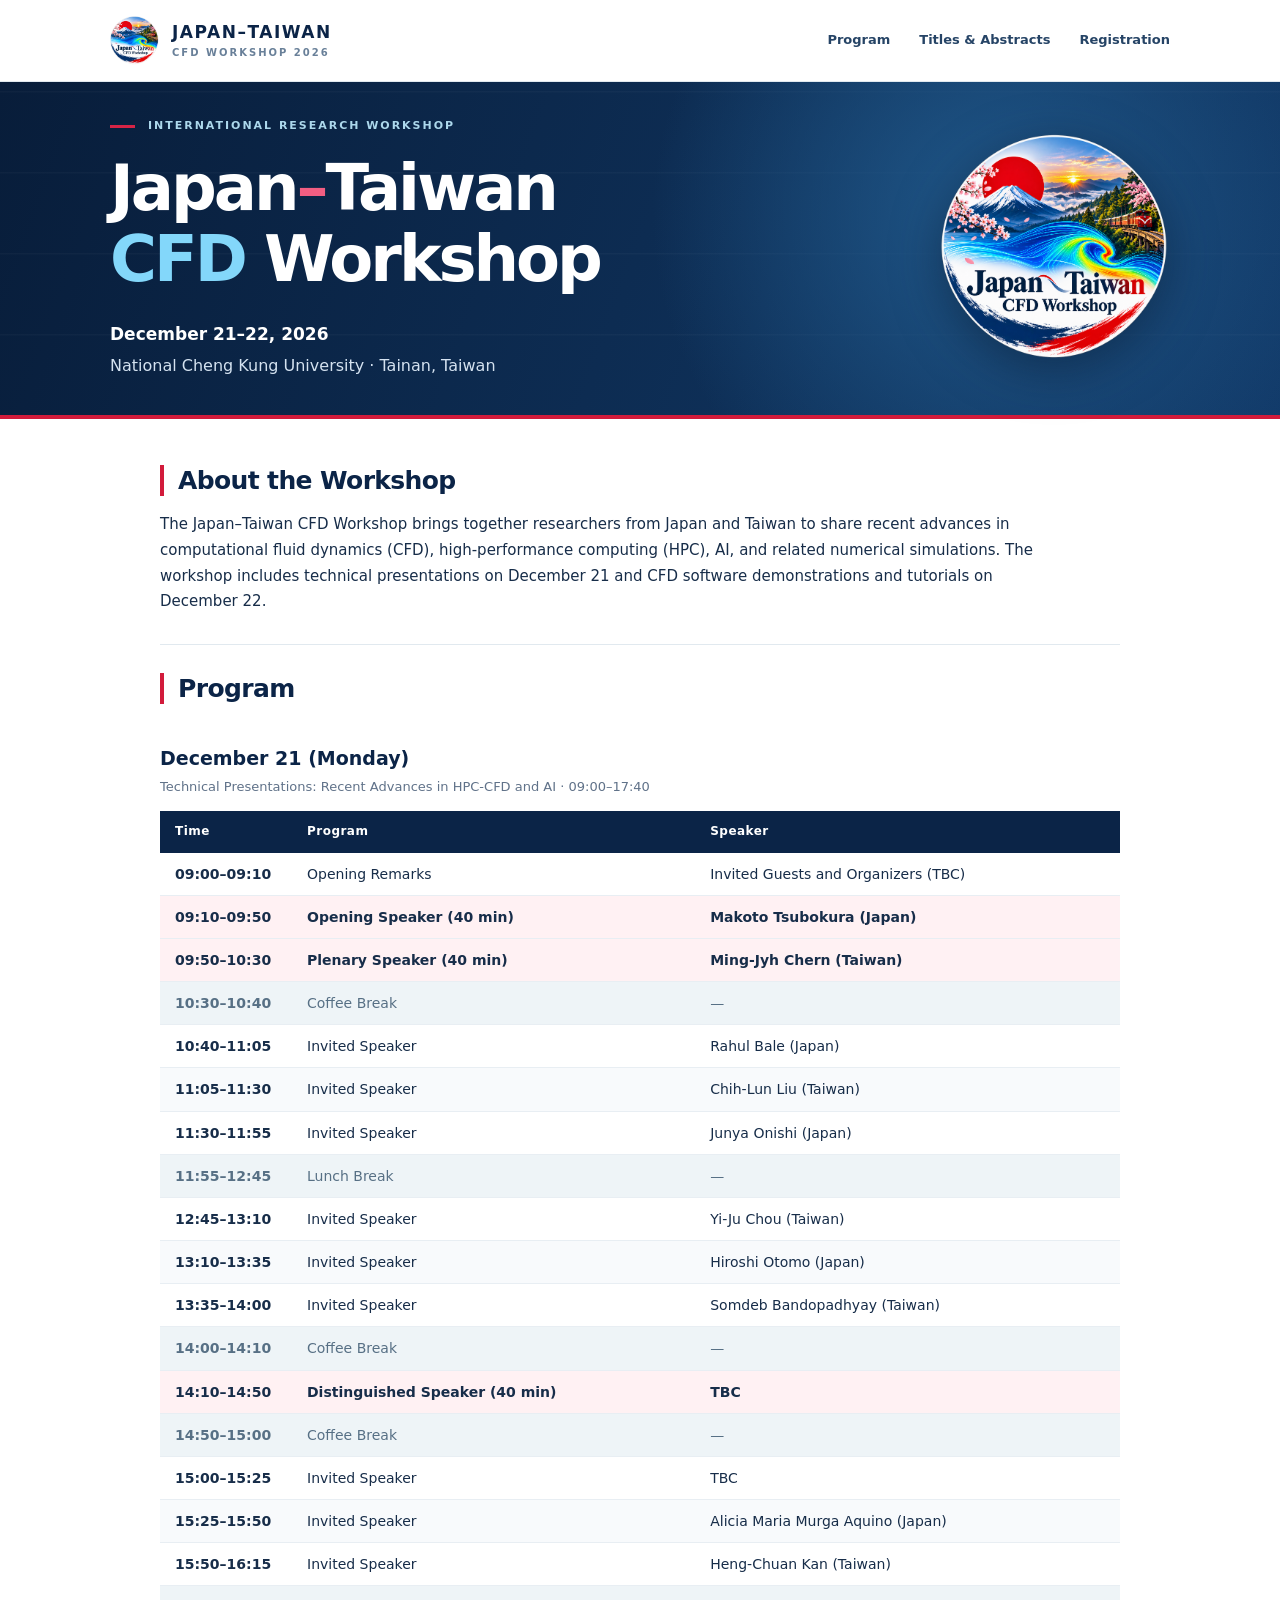
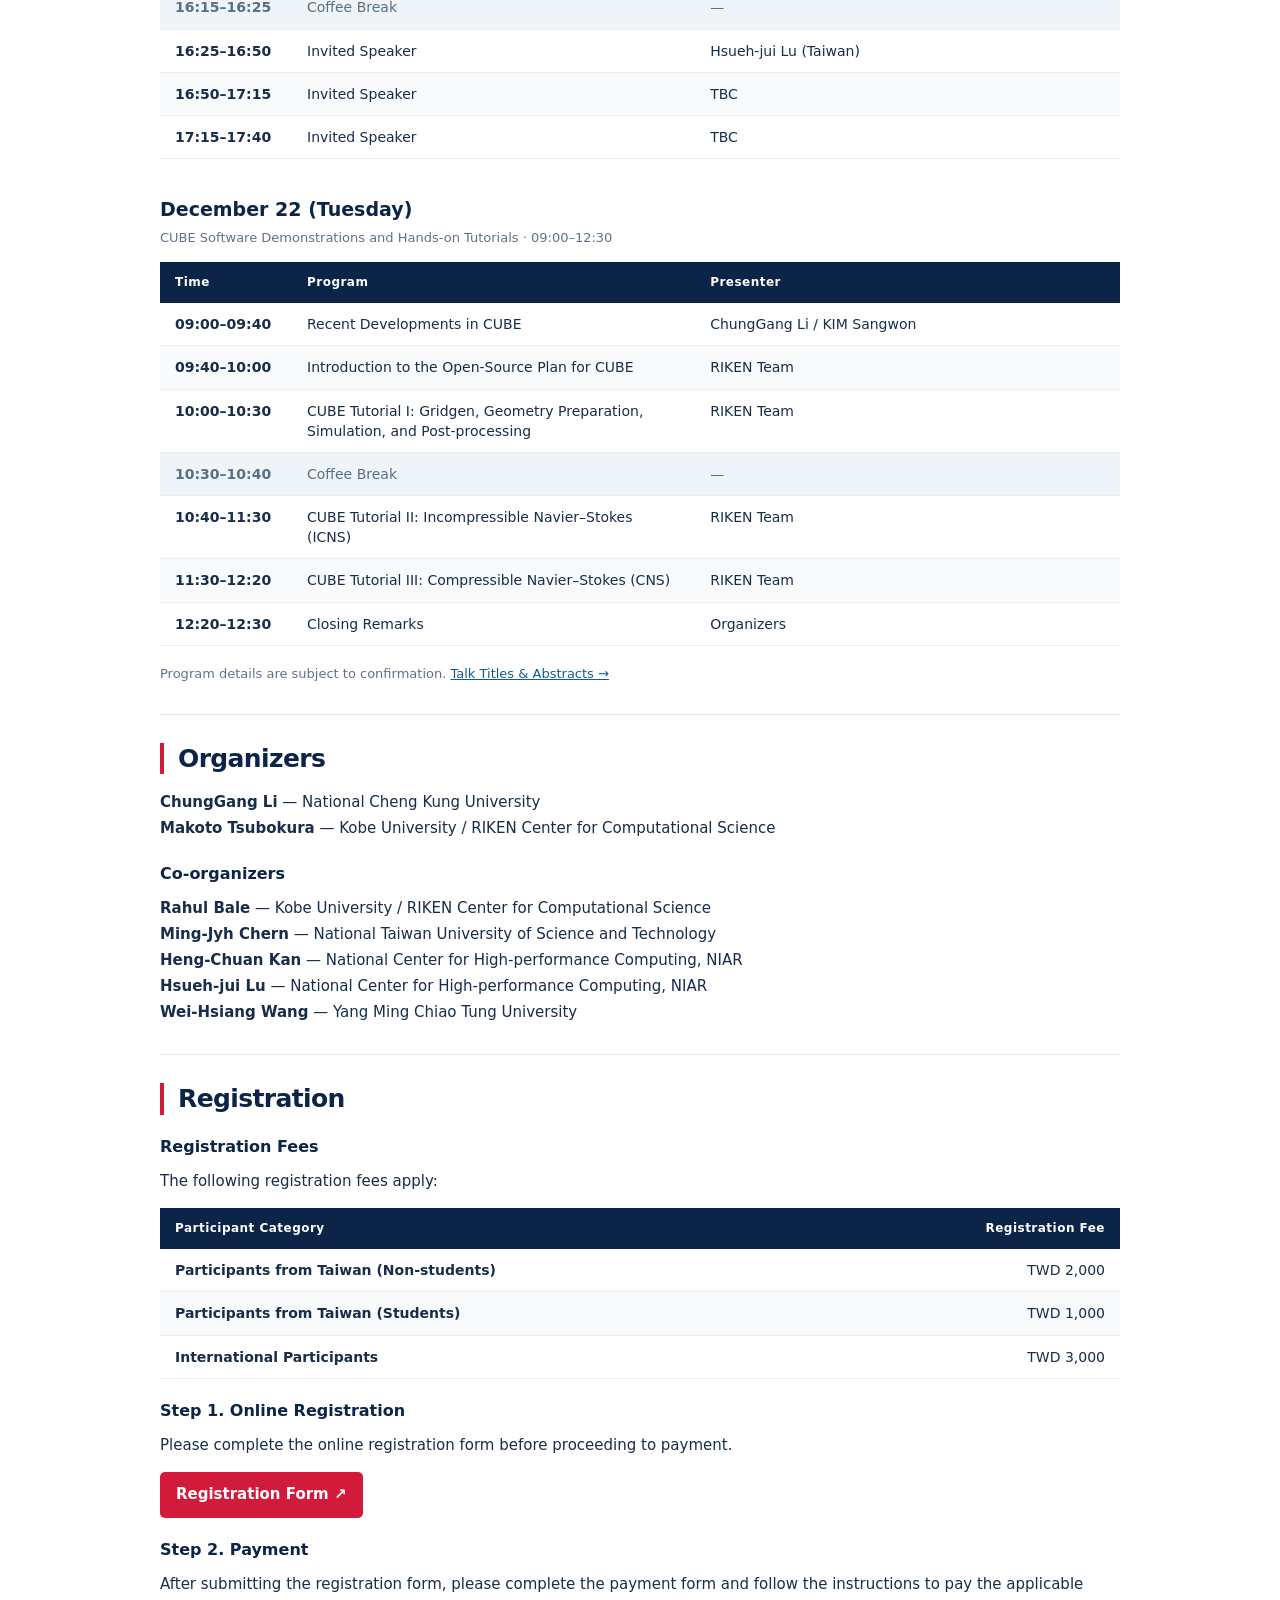
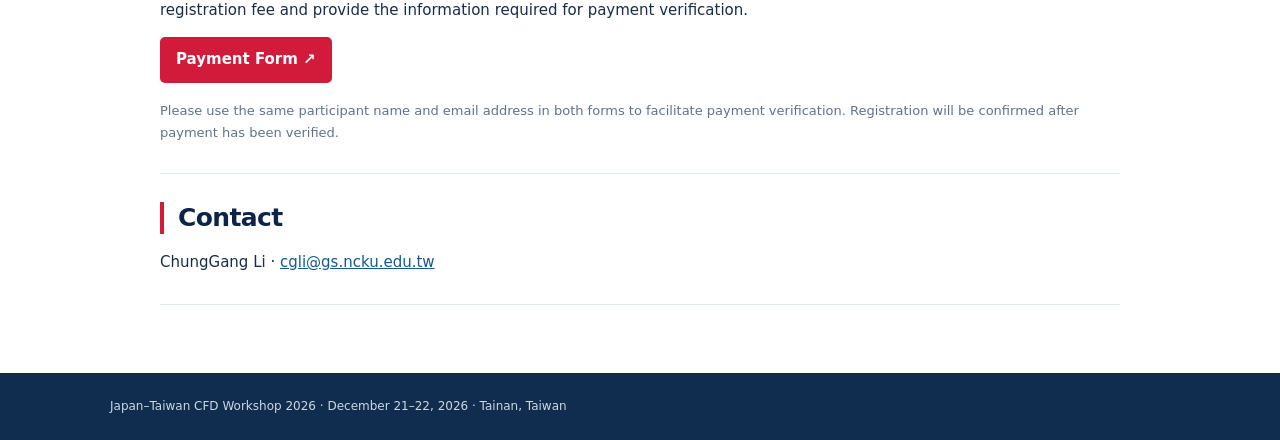
<file: index.html>
<!DOCTYPE html>

<html lang="en">
<head>
<meta charset="utf-8"/>
<meta content="width=device-width, initial-scale=1" name="viewport"/>
<meta content="Japan–Taiwan CFD Workshop, December 21–22, 2026, National Cheng Kung University, Tainan, Taiwan." name="description"/>
<meta content="#0a2346" name="theme-color"/>
<link href="assets/workshop-logo.png" rel="icon"/>
<link href="styles.css" rel="stylesheet"/>
<script defer="" src="config.js"></script>
<script defer="" src="script.js"></script>
<title>Japan–Taiwan CFD Workshop 2026</title>
<style>
.registration-fees { min-width: 0; }
.registration-fees th:first-child, .registration-fees td:first-child { width: auto; white-space: normal; }
.registration-fees th:last-child, .registration-fees td:last-child { white-space: nowrap; text-align: right; }
@media(max-width:500px) { .registration-fees { font-size: 12px; } .registration-fees th, .registration-fees td { padding: 10px 8px; } }
</style>
</head>
<body>
<header class="site-header">
<div class="wrap header-content">
<a class="brand" href="index.html"><img alt="Workshop logo" height="49" src="assets/workshop-logo.png" width="49"/><span><strong>JAPAN–TAIWAN</strong><small>CFD WORKSHOP 2026</small></span></a>
<nav aria-label="Main navigation">
<a href="#program">Program</a>
<a href="abstracts.html">Titles &amp; Abstracts</a>
<a href="#registration">Registration</a>
</nav>
</div>
</header>
<main>
<section class="hero">
<div class="wrap hero-inner">
<div class="hero-copy">
<p class="eyebrow">INTERNATIONAL RESEARCH WORKSHOP</p>
<h1>Japan<span class="red">–</span>Taiwan<br/><span class="blue">CFD</span> Workshop</h1>
<div class="hero-meta"><strong>December 21–22, 2026</strong><span>National Cheng Kung University · Tainan, Taiwan</span></div>
</div>
<img alt="Japan–Taiwan CFD Workshop logo" class="hero-logo" height="250" src="assets/workshop-logo.png" width="250"/>
</div>
</section>
<div class="wrap main-content">
<section class="content-section intro" id="about">
<h2>About the Workshop</h2>
<p>The Japan–Taiwan CFD Workshop brings together researchers from Japan and Taiwan to share recent advances in computational fluid dynamics (CFD), high-performance computing (HPC), AI, and related numerical simulations. The workshop includes technical presentations on December 21 and CFD software demonstrations and tutorials on December 22.</p>
</section>
<section class="content-section" id="program">
<div class="section-heading"><h2>Program</h2></div>
<h3>December 21 (Monday)</h3>
<p class="subheading">Technical Presentations: Recent Advances in HPC-CFD and AI · 09:00–17:40</p>
<div class="table-wrap">
<table>
<thead><tr><th scope="col">Time</th><th scope="col">Program</th><th scope="col">Speaker</th></tr></thead>
<tbody><tr><td>09:00–09:10</td><td>Opening Remarks</td><td>Invited Guests and Organizers (TBC)</td></tr><tr class="emphasis-row"><td>09:10–09:50</td><td>Opening Speaker (40 min)</td><td>Makoto Tsubokura (Japan)</td></tr><tr class="emphasis-row"><td>09:50–10:30</td><td>Plenary Speaker (40 min)</td><td>Ming-Jyh Chern (Taiwan)</td></tr><tr class="break-row"><td>10:30–10:40</td><td>Coffee Break</td><td>—</td></tr><tr><td>10:40–11:05</td><td>Invited Speaker</td><td>Rahul Bale (Japan)</td></tr><tr><td>11:05–11:30</td><td>Invited Speaker</td><td>Chih-Lun Liu (Taiwan)</td></tr><tr><td>11:30–11:55</td><td>Invited Speaker</td><td>Junya Onishi (Japan)</td></tr><tr class="break-row"><td>11:55–12:45</td><td>Lunch Break</td><td>—</td></tr><tr><td>12:45–13:10</td><td>Invited Speaker</td><td>Yi-Ju Chou (Taiwan)</td></tr><tr><td>13:10–13:35</td><td>Invited Speaker</td><td>Hiroshi Otomo (Japan)</td></tr><tr><td>13:35–14:00</td><td>Invited Speaker</td><td>Somdeb Bandopadhyay (Taiwan)</td></tr><tr class="break-row"><td>14:00–14:10</td><td>Coffee Break</td><td>—</td></tr><tr class="emphasis-row"><td>14:10–14:50</td><td>Distinguished Speaker (40 min)</td><td>TBC</td></tr><tr class="break-row"><td>14:50–15:00</td><td>Coffee Break</td><td>—</td></tr><tr><td>15:00–15:25</td><td>Invited Speaker</td><td>TBC</td></tr><tr><td>15:25–15:50</td><td>Invited Speaker</td><td>Alicia Maria Murga Aquino (Japan)</td></tr><tr><td>15:50–16:15</td><td>Invited Speaker</td><td>Heng-Chuan Kan (Taiwan)</td></tr><tr class="break-row"><td>16:15–16:25</td><td>Coffee Break</td><td>—</td></tr><tr><td>16:25–16:50</td><td>Invited Speaker</td><td>Hsueh-jui Lu (Taiwan)</td></tr><tr><td>16:50–17:15</td><td>Invited Speaker</td><td>TBC</td></tr><tr><td>17:15–17:40</td><td>Invited Speaker</td><td>TBC</td></tr></tbody>
</table>
</div>
<h3 class="day-two">December 22 (Tuesday)</h3>
<p class="subheading">CUBE Software Demonstrations and Hands-on Tutorials · 09:00–12:30</p>
<div class="table-wrap">
<table>
<thead><tr><th scope="col">Time</th><th scope="col">Program</th><th scope="col">Presenter</th></tr></thead>
<tbody><tr><td>09:00–09:40</td><td>Recent Developments in CUBE</td><td>ChungGang Li / KIM Sangwon</td></tr><tr><td>09:40–10:00</td><td>Introduction to the Open-Source Plan for CUBE</td><td>RIKEN Team</td></tr><tr><td>10:00–10:30</td><td>CUBE Tutorial I: Gridgen, Geometry Preparation, Simulation, and Post-processing</td><td>RIKEN Team</td></tr><tr class="break-row"><td>10:30–10:40</td><td>Coffee Break</td><td>—</td></tr><tr><td>10:40–11:30</td><td>CUBE Tutorial II: Incompressible Navier–Stokes (ICNS)</td><td>RIKEN Team</td></tr><tr><td>11:30–12:20</td><td>CUBE Tutorial III: Compressible Navier–Stokes (CNS)</td><td>RIKEN Team</td></tr><tr><td>12:20–12:30</td><td>Closing Remarks</td><td>Organizers</td></tr></tbody>
</table>
</div>
<p class="note">Program details are subject to confirmation. <a href="abstracts.html">Talk Titles &amp; Abstracts →</a></p>
</section>
<section class="content-section" id="organizers">
<h2>Organizers</h2>
<p><strong>ChungGang Li</strong> — National Cheng Kung University<br/><strong>Makoto Tsubokura</strong> — Kobe University / RIKEN Center for Computational Science</p>
<h3 class="smaller-heading">Co-organizers</h3>
<p><strong>Rahul Bale</strong> — Kobe University / RIKEN Center for Computational Science<br/>
<strong>Ming-Jyh Chern</strong> — National Taiwan University of Science and Technology<br/>
<strong>Heng-Chuan Kan</strong> — National Center for High-performance Computing, NIAR<br/>
<strong>Hsueh-jui Lu</strong> — National Center for High-performance Computing, NIAR<br/>
<strong>Wei-Hsiang Wang</strong> — Yang Ming Chiao Tung University</p>
</section>
<section class="content-section" id="registration">
<h2>Registration</h2>
<h3 class="smaller-heading">Registration Fees</h3>
<p>The following registration fees apply:</p>
<div class="table-wrap">
<table class="registration-fees">
<thead><tr><th scope="col">Participant Category</th><th scope="col">Registration Fee</th></tr></thead>
<tbody>
<tr><td>Participants from Taiwan (Non-students)</td><td>TWD 2,000</td></tr>
<tr><td>Participants from Taiwan (Students)</td><td>TWD 1,000</td></tr>
<tr><td>International Participants</td><td>TWD 3,000</td></tr>
</tbody>
</table>
</div>
<h3 class="smaller-heading">Step 1. Online Registration</h3>
<p>Please complete the online registration form before proceeding to payment.</p>
<a class="register-button" href="https://docs.google.com/forms/d/e/1FAIpQLScSTUsPZNaZRFVJNkcr-rmJ1HgyuTDUwyKjjSH1OJUeCE0bIA/viewform" target="_blank" rel="noopener noreferrer">Registration Form ↗</a>
<h3 class="smaller-heading">Step 2. Payment</h3>
<p>After submitting the registration form, please complete the payment form and follow the instructions to pay the applicable registration fee and provide the information required for payment verification.</p>
<a class="register-button" href="https://forms.gle/xoHtiETeiaxBcMzG7" target="_blank" rel="noopener noreferrer">Payment Form ↗</a>
<p class="note">Please use the same participant name and email address in both forms to facilitate payment verification. Registration will be confirmed after payment has been verified.</p>
</section>
<section class="content-section" id="contact">
<h2>Contact</h2>
<p>ChungGang Li · <a href="mailto:cgli@gs.ncku.edu.tw">cgli@gs.ncku.edu.tw</a></p>
</section>
</div>
</main>
<footer><div class="wrap">Japan–Taiwan CFD Workshop 2026 · December 21–22, 2026 · Tainan, Taiwan</div></footer>
</body>
</html>
</file>
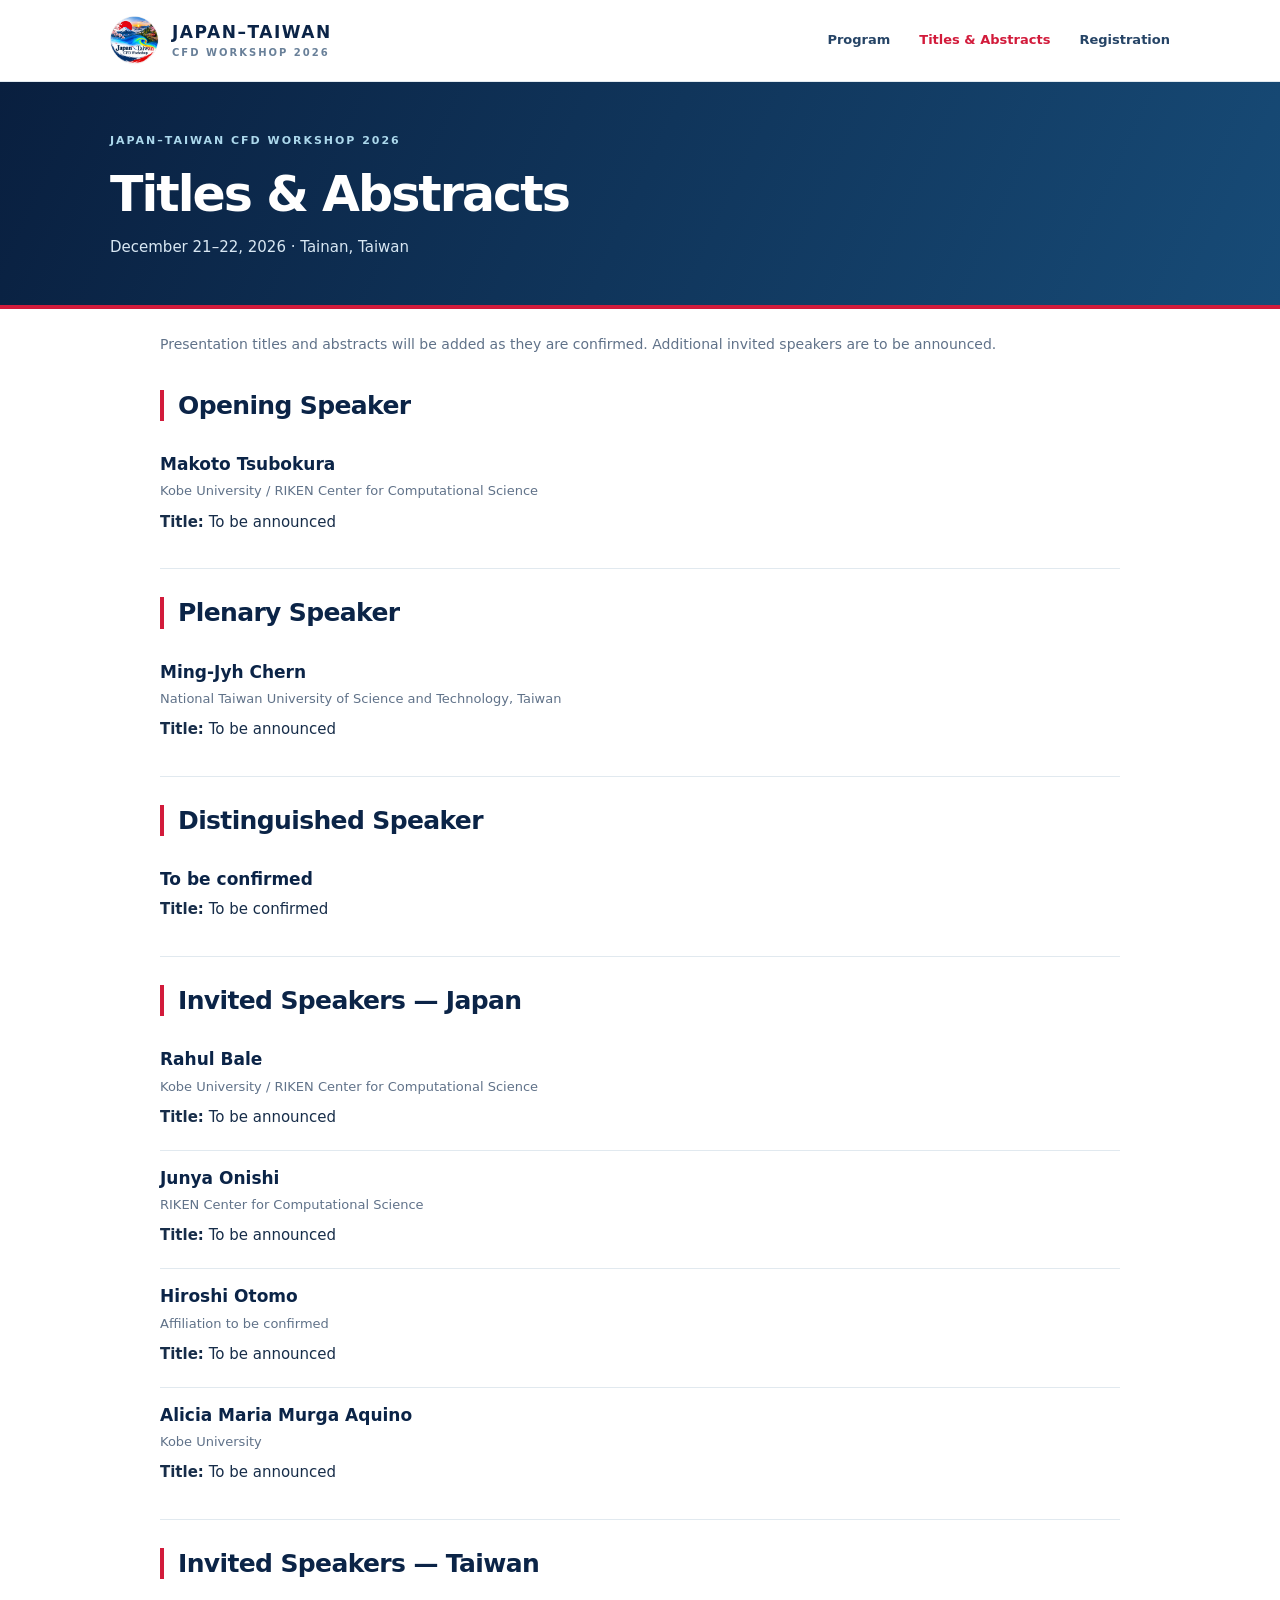
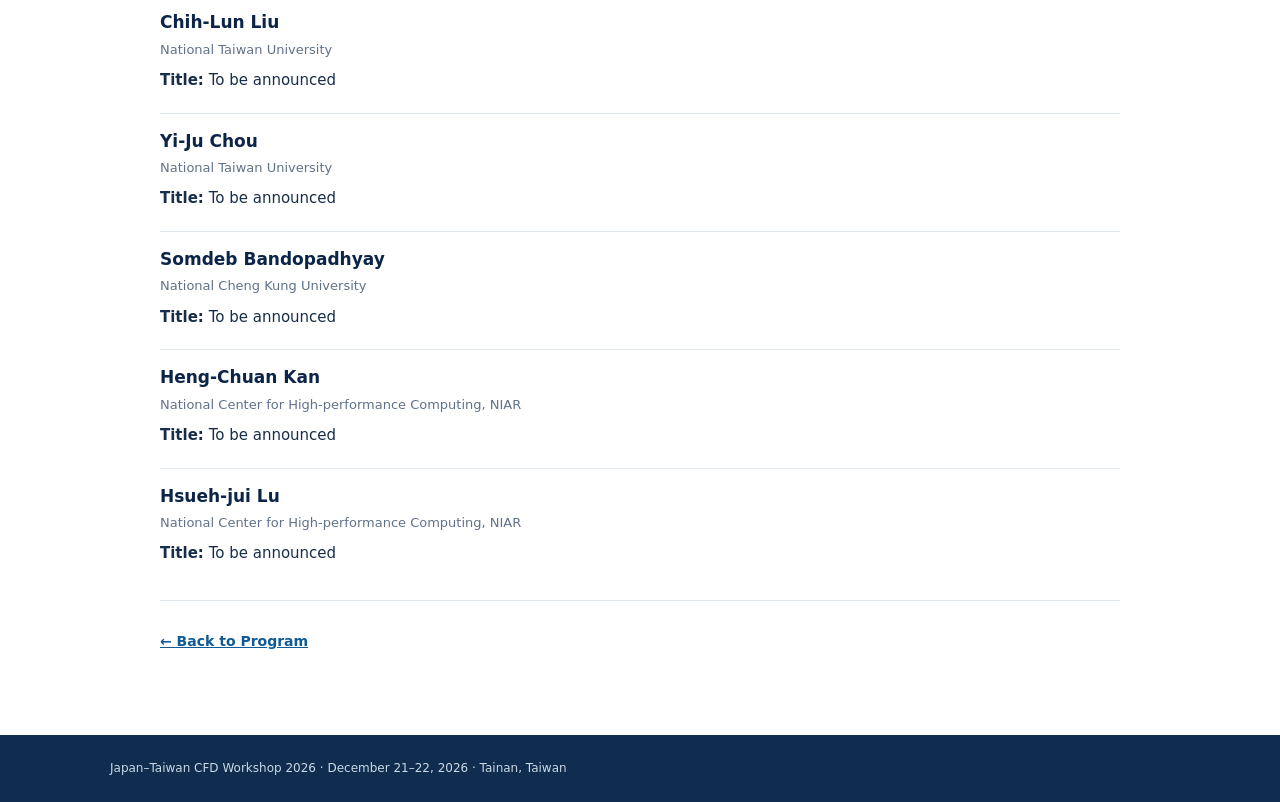
<file: abstracts.html>
<!DOCTYPE html>

<html lang="en">
<head>
<meta charset="utf-8"/>
<meta content="width=device-width, initial-scale=1" name="viewport"/>
<meta content="Titles and abstracts for the Japan–Taiwan CFD Workshop 2026." name="description"/>
<meta content="#0a2346" name="theme-color"/>
<link href="assets/workshop-logo.png" rel="icon"/>
<link href="styles.css" rel="stylesheet"/>
<title>Titles &amp; Abstracts | Japan–Taiwan CFD Workshop 2026</title>
</head>
<body>
<header class="site-header">
<div class="wrap header-content">
<a class="brand" href="index.html"><img alt="Workshop logo" height="49" src="assets/workshop-logo.png" width="49"/><span><strong>JAPAN–TAIWAN</strong><small>CFD WORKSHOP 2026</small></span></a>
<nav aria-label="Main navigation">
<a href="index.html#program">Program</a>
<a aria-current="page" href="abstracts.html">Titles &amp; Abstracts</a>
<a href="index.html#registration">Registration</a>
</nav>
</div>
</header>
<main>
<section class="subhero"><div class="wrap"><p class="eyebrow">JAPAN–TAIWAN CFD WORKSHOP 2026</p><h1>Titles &amp; Abstracts</h1><p>December 21–22, 2026 · Tainan, Taiwan</p></div></section>
<div class="wrap main-content abstract-content-page">
<p class="abstract-note">Presentation titles and abstracts will be added as they are confirmed. Additional invited speakers are to be announced.</p>



<section class="content-section talk-section"><h2>Opening Speaker</h2><article class="talk"><h3>Makoto Tsubokura</h3><p class="affiliation">Kobe University / RIKEN Center for Computational Science</p><p><strong>Title:</strong> To be announced</p></article></section><section class="content-section talk-section"><h2>Plenary Speaker</h2><article class="talk"><h3>Ming-Jyh Chern</h3><p class="affiliation">National Taiwan University of Science and Technology, Taiwan</p><p><strong>Title:</strong> To be announced</p></article></section><section class="content-section talk-section"><h2>Distinguished Speaker</h2><article class="talk"><h3>To be confirmed</h3><p><strong>Title:</strong> To be confirmed</p></article></section><section class="content-section talk-section"><h2>Invited Speakers — Japan</h2><article class="talk"><h3>Rahul Bale</h3><p class="affiliation">Kobe University / RIKEN Center for Computational Science</p><p><strong>Title:</strong> To be announced</p></article><article class="talk"><h3>Junya Onishi</h3><p class="affiliation">RIKEN Center for Computational Science</p><p><strong>Title:</strong> To be announced</p></article><article class="talk"><h3>Hiroshi Otomo</h3><p class="affiliation">Affiliation to be confirmed</p><p><strong>Title:</strong> To be announced</p></article><article class="talk"><h3>Alicia Maria Murga Aquino</h3><p class="affiliation">Kobe University</p><p><strong>Title:</strong> To be announced</p></article></section><section class="content-section talk-section"><h2>Invited Speakers — Taiwan</h2><article class="talk"><h3>Chih-Lun Liu</h3><p class="affiliation">National Taiwan University</p><p><strong>Title:</strong> To be announced</p></article><article class="talk"><h3>Yi-Ju Chou</h3><p class="affiliation">National Taiwan University</p><p><strong>Title:</strong> To be announced</p></article><article class="talk"><h3>Somdeb Bandopadhyay</h3><p class="affiliation">National Cheng Kung University</p><p><strong>Title:</strong> To be announced</p></article><article class="talk"><h3>Heng-Chuan Kan</h3><p class="affiliation">National Center for High-performance Computing, NIAR</p><p><strong>Title:</strong> To be announced</p></article><article class="talk"><h3>Hsueh-jui Lu</h3><p class="affiliation">National Center for High-performance Computing, NIAR</p><p><strong>Title:</strong> To be announced</p></article></section><p class="bottom-link"><a href="index.html#program">← Back to Program</a></p>
</div>
</main>
<footer><div class="wrap">Japan–Taiwan CFD Workshop 2026 · December 21–22, 2026 · Tainan, Taiwan</div></footer>
</body>
</html>
</file>
<file: styles.css>
:root{--navy:#0b2447;--navy2:#113e70;--ink:#172d49;--muted:#607289;--red:#d21b3b;--blue:#83d7fa;--line:#e1e9ef;--soft:#f2f7fa;--white:#fff}*{box-sizing:border-box}html{scroll-behavior:smooth}body{margin:0;background:var(--white);font-family:Inter,system-ui,-apple-system,BlinkMacSystemFont,"Segoe UI",Arial,sans-serif;color:var(--ink);font-size:15px;line-height:1.72}a{color:#115a95}a:hover{text-decoration-color:var(--red)}.wrap{width:min(1060px,calc(100% - 54px));margin:auto}.site-header{height:82px;background:#fff;border-bottom:1px solid var(--line);position:relative;z-index:1}.header-content{height:100%;display:flex;align-items:center;justify-content:space-between;gap:20px}.brand{display:flex;align-items:center;gap:13px;color:var(--navy);text-decoration:none;white-space:nowrap}.brand img{object-fit:contain}.brand strong,.brand small{display:block;line-height:1.22}.brand strong{font-size:17px;letter-spacing:.09em;font-weight:850}.brand small{font-size:10px;font-weight:800;color:#698099;letter-spacing:.2em;margin-top:4px}nav{display:flex;align-items:center;gap:29px}nav a{font-size:13px;font-weight:750;color:#264466;text-decoration:none;white-space:nowrap}nav a:hover,nav a[aria-current]{color:var(--red)}.hero{color:#fff;background:radial-gradient(circle at 78% 40%,#20588a 0,transparent 34%),repeating-linear-gradient(0deg,transparent 0,transparent 79px,#ffffff07 80px,#ffffff07 81px),linear-gradient(110deg,#081d3a,#123b6a);border-bottom:4px solid var(--red)}.hero-inner{display:flex;align-items:center;justify-content:space-between;gap:32px;min-height:325px;padding-top:35px;padding-bottom:35px}.hero-copy{max-width:720px}.eyebrow{font-size:11px;letter-spacing:.18em;font-weight:800;color:#acd8ec;margin:0 0 17px}.hero .eyebrow:before{content:"";display:inline-block;width:25px;height:3px;background:#d62446;vertical-align:middle;margin-right:13px}.hero h1{font-weight:850;letter-spacing:-.047em;line-height:1.11;font-size:clamp(38px,5vw,64px);margin:0 0 25px}.red{color:#f25e82}.blue{color:var(--blue)}.hero-meta{display:flex;flex-direction:column;gap:3px;font-size:16px}.hero-meta strong{font-size:17px}.hero-meta span{color:#d4e2f0}.hero-logo{width:230px;height:230px;object-fit:contain;flex:0 0 230px;filter:drop-shadow(0 12px 24px #07182f85)}.main-content{max-width:960px;padding-top:39px;padding-bottom:68px}.content-section{margin:0;padding:28px 0 29px;border-bottom:1px solid var(--line);scroll-margin-top:12px}.intro{padding-top:7px}.content-section h2{font-size:25px;line-height:1.25;letter-spacing:-.025em;color:var(--navy);margin:0 0 16px;padding-left:14px;border-left:4px solid var(--red)}.content-section p{margin:9px 0 0}.intro p{max-width:890px}.section-heading{display:flex;justify-content:space-between;align-items:baseline;gap:15px}.small-link{font-size:13px;font-weight:700;white-space:nowrap}.content-section h3{font-size:19px;color:var(--navy);margin:22px 0 0}.content-section h3.smaller-heading{font-size:16px;margin:18px 0 0}.subheading{font-size:13px;color:var(--muted);margin:1px 0 12px!important}.day-two{margin-top:34px!important}.table-wrap{overflow-x:auto;margin-top:13px}table{width:100%;border-collapse:collapse;min-width:580px;font-size:14px;line-height:1.44}thead{background:var(--navy);color:#fff}th{text-align:left;font-size:12px;letter-spacing:.04em;padding:12px 15px}td{padding:11px 15px;border-bottom:1px solid #e8eef3;vertical-align:top}td:first-child,th:first-child{white-space:nowrap;width:132px;font-weight:750}td:nth-child(2){width:42%}tbody tr:nth-child(even){background:#f8fafc}.break-row{background:#eef4f7!important;color:#577085}.emphasis-row{background:#fff1f3!important}.emphasis-row td:nth-child(2),.emphasis-row td:nth-child(3){font-weight:800}.note{font-size:13px;color:var(--muted);margin-top:17px!important}.register-button{display:inline-block;margin-top:13px;background:var(--red);color:white;padding:10px 16px;border-radius:5px;text-decoration:none;font-weight:750}.register-button:hover{background:#ae1632}footer{background:#102c4f;color:#cbd9e6;font-size:12px;padding:23px 0}.subhero{background:linear-gradient(115deg,#091f3f,#174b77);padding:50px 0 44px;color:#fff;border-bottom:4px solid var(--red)}.subhero h1{font-size:clamp(34px,5vw,49px);line-height:1.1;letter-spacing:-.04em;margin:0}.subhero p:last-child{margin:13px 0 0;color:#d8e7f3}.abstract-content-page{padding-top:23px}.abstract-note{color:var(--muted);margin:0 0 6px;font-size:14px}.talk-section{padding-bottom:14px}.talk{border-bottom:1px solid var(--line);padding:13px 0 16px}.talk:last-child{border-bottom:none}.talk h3{margin:0!important;font-size:17px!important}.talk .affiliation{color:var(--muted);font-size:13px;margin:1px 0 7px}.talk p{margin:3px 0}.bottom-link{margin-top:28px;font-size:14px;font-weight:750}a[hidden],*[hidden]{display:none!important}@media(max-width:730px){.wrap{width:min(100% - 32px,600px)}.site-header{height:auto}.header-content{flex-wrap:wrap;gap:9px;padding:11px 0 12px}.brand strong{font-size:13px}.brand small{font-size:9px}.brand img{width:42px;height:42px}nav{width:100%;justify-content:space-between;gap:8px;padding-top:4px}nav a{font-size:11px}.hero-inner{min-height:0;padding:34px 0;gap:15px}.hero h1{font-size:clamp(34px,8vw,49px);margin-bottom:20px}.hero-logo{width:120px;height:120px;flex-basis:120px}.hero-meta,.hero-meta strong{font-size:13px}.eyebrow{font-size:9px;letter-spacing:.1em}.hero .eyebrow:before{width:13px;margin-right:6px}.main-content{padding-top:17px;padding-bottom:46px}.content-section h2{font-size:22px}.content-section{padding:25px 0}.section-heading{align-items:center}.small-link{font-size:12px}.content-section h3{font-size:17px}.subhero{padding:35px 0}table{font-size:12px;min-width:560px}th,td{padding:9px 11px}td:first-child,th:first-child{width:104px}.table-wrap{margin-left:-2px;margin-right:-2px}.talk h3{font-size:16px!important}}@media(max-width:410px){.hero-logo{width:90px;height:90px;flex-basis:90px}.hero-inner{gap:8px}.hero h1{font-size:34px}.hero-meta span{font-size:12px}}
</file>
